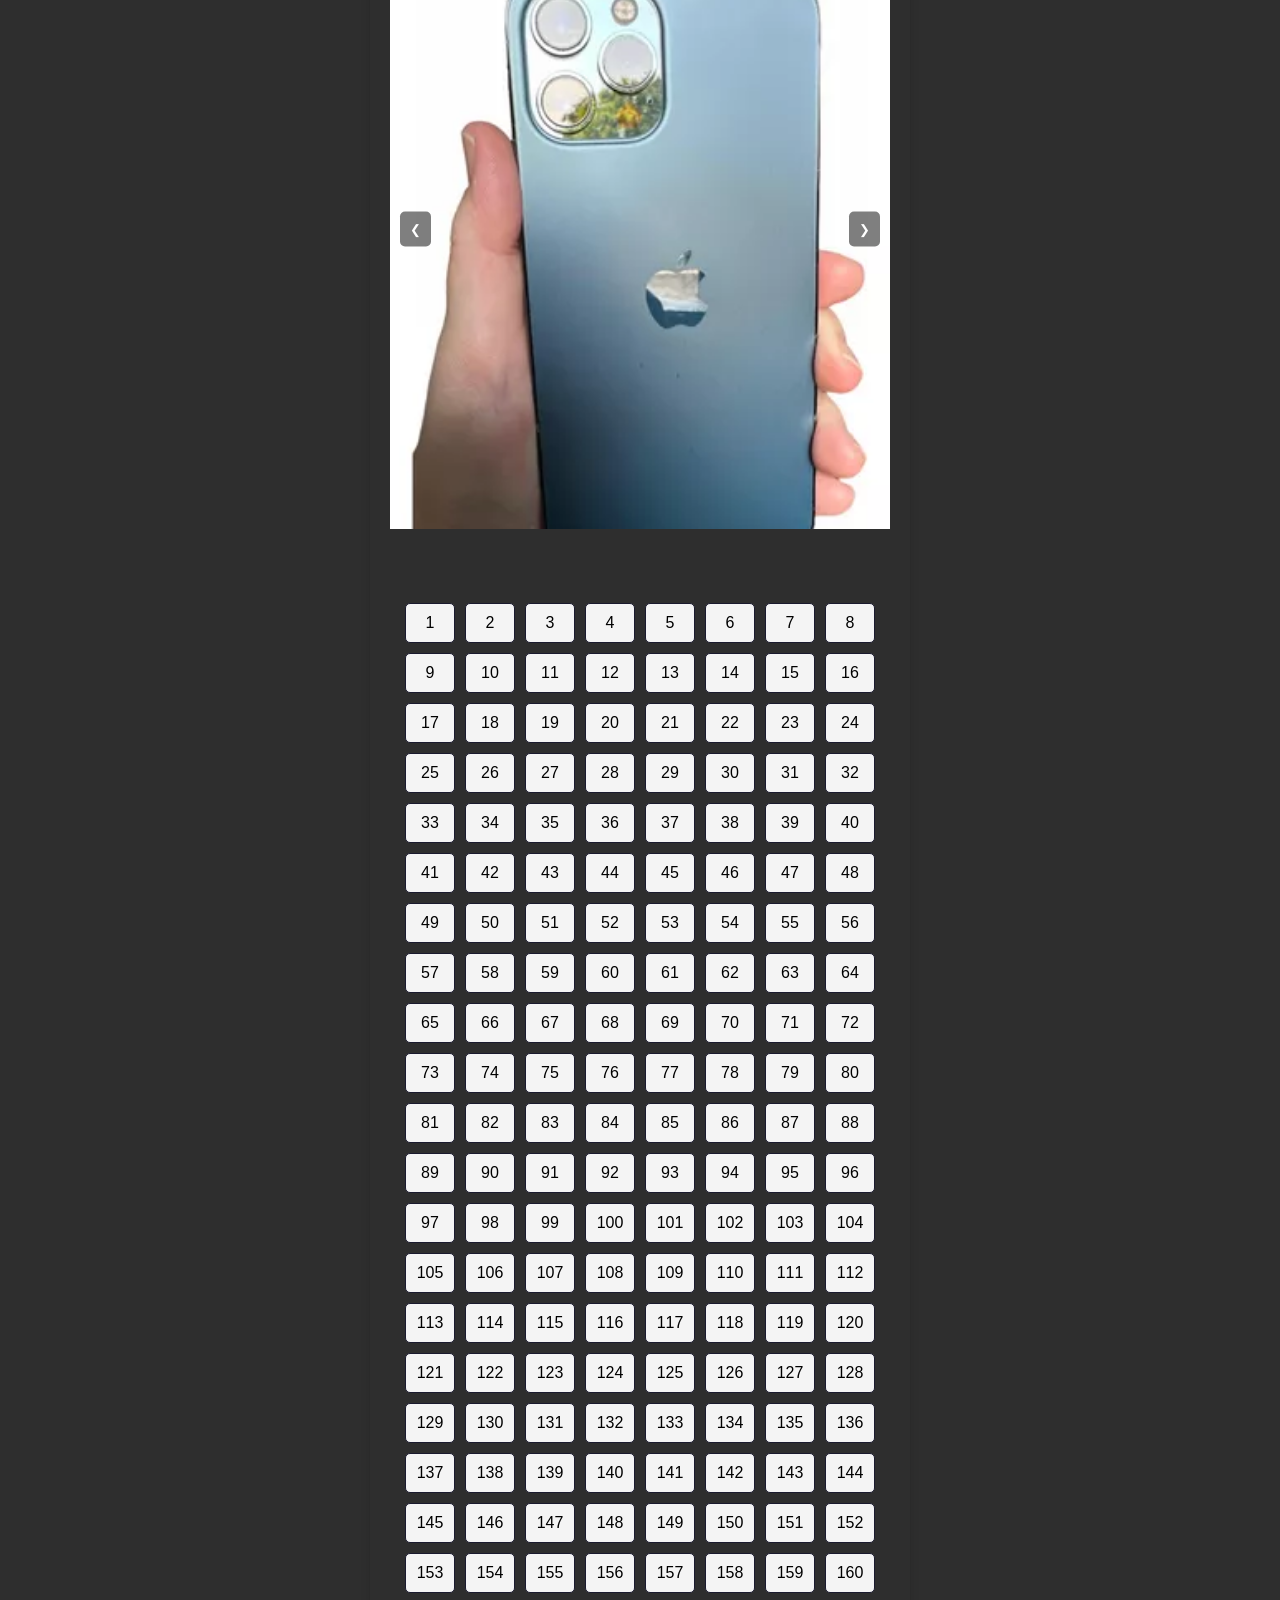
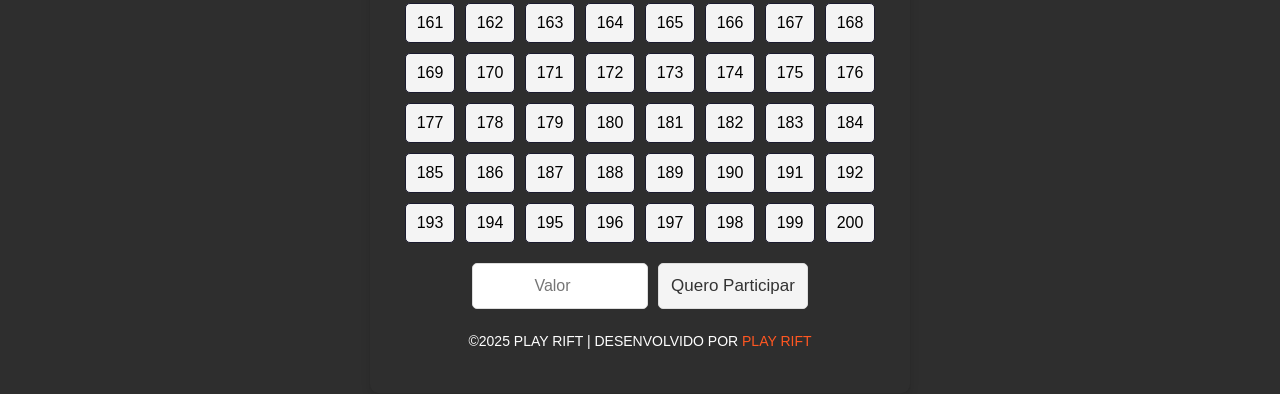
<file: 1pagina.html>
<!DOCTYPE html>
<html lang="pt-br">
<head>
    <meta charset="UTF-8">
    <meta name="viewport" content="width=device-width, initial-scale=1.0">
    <link rel="stylesheet" href="1style.css">
    <title>Rifa</title>
</head>
<body>
    <div class="rifa-container">
        <!-- Carrossel de imagens -->
        <div class="rifa-header">
            <p>Apple iPhone 12 Pro <span>ação 5,00</span></p>
            </div>
        <div class="carrossel-container">
            <div class="carrossel-imagens" id="carrossel-imagens">
                <img id="Imagem1"src="1iPhone.png" alt="Imagem 1">
                <img src="2iPhone.png" alt="Imagem 2">
                <img src="iPhone.png" alt="Imagem 3">
                <img src="3iPhone.png" alt="Imagem 4">
                <img src="4iPhone.png" alt="Imagem 5">
                <br>
        
        </div>
             
            <button class="carrossel-button prev" id="prevBtn">&#10094;</button>
            <button class="carrossel-button next" id="nextBtn">&#10095;</button>
        </div>
<br><br><br>
        <!-- Botões gerados dinamicamente -->
        <div class="botao-container" id="botao-container"></div>

        <!-- Valor para participar -->
        <div class="valor-container">
            <input type="number" placeholder="Valor" min="1" readonly>
            <button id="botaoParticipar">Quero Participar</button>
        </div>
        
      
        <footer>
            <p>©2025 PLAY RIFT | DESENVOLVIDO POR <a href="#">PLAY RIFT</a></p>
        </footer>
    </div>

    <script>
        let numerosSelecionados = [];
        const precoPorNumero = 5;
        const inputValor = document.querySelector('.valor-container input');
        const botaoParticipar = document.querySelector('#botaoParticipar');
        const containerBotoes = document.getElementById('botao-container');

        function criarBotoes() {
            for (let i = 1; i <= 200; i++) {
                let botao = document.createElement('button');
                botao.innerText = i;
                botao.addEventListener('click', () => selecionarNumero(i, botao));
                containerBotoes.appendChild(botao);
            }
        }

        function selecionarNumero(numero, botao) {
            if (numerosSelecionados.includes(numero)) {
                numerosSelecionados = numerosSelecionados.filter(n => n !== numero);
                botao.style.backgroundColor = '#fafafa';
                botao.style.color = 'black';
            } else if (numerosSelecionados.length < 10) {
                numerosSelecionados.push(numero);
                botao.style.backgroundColor = '#ff5722';
                botao.style.color = 'white';
            } else {
                alert("Você só pode escolher até 10 números!");
            }
            atualizarValor();
        }

        function atualizarValor() {
            inputValor.value = numerosSelecionados.length * precoPorNumero;
        }

        botaoParticipar.addEventListener('click', () => {
            if (numerosSelecionados.length === 0) {
                alert("Escolha pelo menos um número antes de participar!");
                return;
            }

            window.location.href = `pagamento.html?quantidade=${numerosSelecionados.length}&valor=${inputValor.value}`;
        });

        // Carrossel de imagens
        let currentImageIndex = 0;
        const totalImages = document.querySelectorAll('.carrossel-imagens img').length;
        const carrosselImagens = document.getElementById('carrossel-imagens');

        document.getElementById('prevBtn').addEventListener('click', () => {
            currentImageIndex = (currentImageIndex > 0) ? currentImageIndex - 1 : totalImages - 1;
            atualizarCarrossel();
        });

        document.getElementById('nextBtn').addEventListener('click', () => {
            currentImageIndex = (currentImageIndex < totalImages - 1) ? currentImageIndex + 1 : 0;
            atualizarCarrossel();
        });

        function atualizarCarrossel() {
            carrosselImagens.style.transform = `translateX(-${currentImageIndex * 100}%)`;
        }

        window.onload = () => {
            criarBotoes();
            atualizarCarrossel();
        };
    </script>
</body>
</html>
</file>
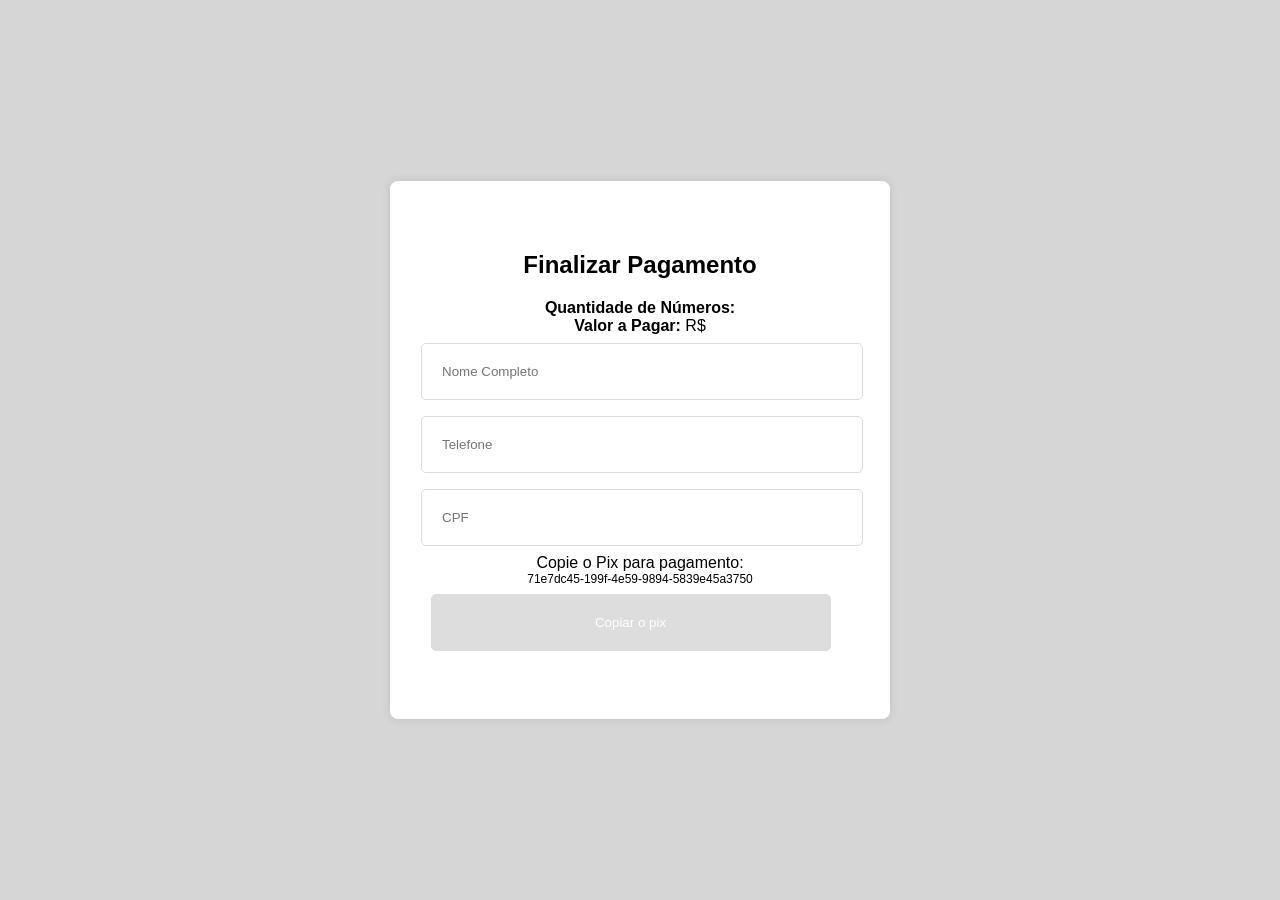
<file: 2Pagamento.html>
<!DOCTYPE html>
<html lang="pt-br">
<head>
    <meta charset="UTF-8">
    <meta name="viewport" content="width=device-width, initial-scale=1.0">
    <title>Pagamento</title>
    <style>
        body {
            font-family: Arial, sans-serif;
            display: flex;
            justify-content: center;
            align-items: center;
            height: 100vh;
            background-color: #33333333;
            margin: 0;
        }
        .container {
            background: white;
            padding: 50px;
            border-radius: 8px;
            box-shadow: 0px 0px 10px rgba(0, 0, 0, 0.1);
            text-align: center;
            width: 400px;
        }
        input, button {
            width: 100%;
            padding: 20px;
            margin: 8px 0;
            border: 1px solid #ddd;
            border-radius: 5px;
            margin-left: -19px;
        }
        button {
            background-color: #ddd;
            color: white;
            cursor: pointer;
        }
        button:hover {
            background-color:#ff5722 ;
        }
        .pix {
            cursor: pointer;
            text-decoration: none;
            font-size: 12px;
        }
        #mensagem {
            margin-top: 10px;
            font-weight: bold;
            color: red;
        }
        #instagram {
            display: none;
            margin-top: 15px;
            font-weight: normal;
            color: #333;
        }
        #instagram a {
            color: white;
            background-color: #ff00aa;
            padding: 10px;
            border-radius: 5px;
            text-decoration: none;
            margin-top: 30px;
        }
        p {
            margin: 0;
            padding: 0;
        }
    </style>
</head>
<body>
    <div class="container">
        <h2>Finalizar Pagamento</h2>
        <p><strong>Quantidade de Números:</strong> <span id="quantidade"></span></p>
        <p><strong>Valor a Pagar:</strong> R$ <span id="valor"></span></p>

        <input type="text" id="nome" placeholder="Nome Completo">
        <input type="text" id="telefone" placeholder="Telefone">
        <input type="text" id="cpf" placeholder="CPF">

        <p>Copie o Pix para pagamento:</p>
        <p class="pix" onclick="copiarPix()">71e7dc45-199f-4e59-9894-5839e45a3750</p>

        <button onclick="confirmarPagamento()">Copiar o pix</button>
        <p id="mensagem"></p>

        <div id="instagram">
            <p><strong>Produto será sorteado via Instagram!</strong></p>
            <br>
            <p>Para verificar se você foi premiado, acesse o Instagram através do link abaixo: <span>sorteio sera ao vivo</span></p>
            <br>
            <a href="https://www.instagram.com/seu_instagram" target="_blank">Verifique no Instagram</a>
        </div>
    </div>

    <script>
        // Recupera os dados da URL
        const urlParams = new URLSearchParams(window.location.search);
        const quantidade = urlParams.get('quantidade');
        const valor = urlParams.get('valor');

        // Exibe os dados na página
        document.getElementById('quantidade').innerText = quantidade;
        document.getElementById('valor').innerText = valor;

        // Elementos
        const nomeInput = document.getElementById('nome');
        const telefoneInput = document.getElementById('telefone');
        const cpfInput = document.getElementById('cpf');
        const botaoConfirmar = document.querySelector('button');
        const mensagem = document.getElementById('mensagem');
        const instagram = document.getElementById('instagram');
        let timer;

        // Função para copiar o Pix
        function copiarPix() {
            const pix = "71e7dc45-199f-4e59-9894-5839e45a3750"; // SEU PIX AQUI
            navigator.clipboard.writeText(pix);
            alert("Pix copiado para a área de transferência!");
        }

        // Função para iniciar a contagem de 30 segundos quando o formulário for preenchido
        function iniciarContagem() {
            const agora = Date.now();
            localStorage.setItem('tempoExpiracao', agora + 30 * 1000); // 30 segundos
            verificarTempo();
        }

        // Verifica se o tempo já expirou
        function verificarTempo() {
            const tempoExpiracao = localStorage.getItem('tempoExpiracao');
            if (tempoExpiracao && Date.now() > tempoExpiracao) {
                botaoConfirmar.disabled = true;
                botaoConfirmar.style.backgroundColor = "#ddd";
                mensagem.innerText = "Tempo expirado! Recarregue a página para tentar novamente.";
            } else {
                setTimeout(verificarTempo, 1000);
            }
        }

        // Ativar botão quando os campos forem preenchidos
        function verificarCampos() {
            if (nomeInput.value && telefoneInput.value && cpfInput.value) {
                botaoConfirmar.disabled = false;
                botaoConfirmar.style.backgroundColor = "#ff5722";
            } else {
                botaoConfirmar.disabled = true;
                botaoConfirmar.style.backgroundColor = "#a5d6a7";
            }
        }

        // Confirmação do pagamento
        function confirmarPagamento() {
            mensagem.innerText = "Pix copiado! Agora faça o pagamento pelo banco.";
            copiarPix(); // Copia o número do Pix

            // Iniciar contagem de 30 segundos após o pagamento ser confirmado
            iniciarContagem();

            // Mostrar o botão de Instagram
            setTimeout(() => {
                instagram.style.display = "block";
            }, 500); // Espera um pouco antes de mostrar o botão
        }

        // Monitora os campos e ativa o botão após preenchimento
        nomeInput.addEventListener('input', verificarCampos);
        telefoneInput.addEventListener('input', verificarCampos);
        cpfInput.addEventListener('input', verificarCampos);
    </script>
</body>
</html>
</file>
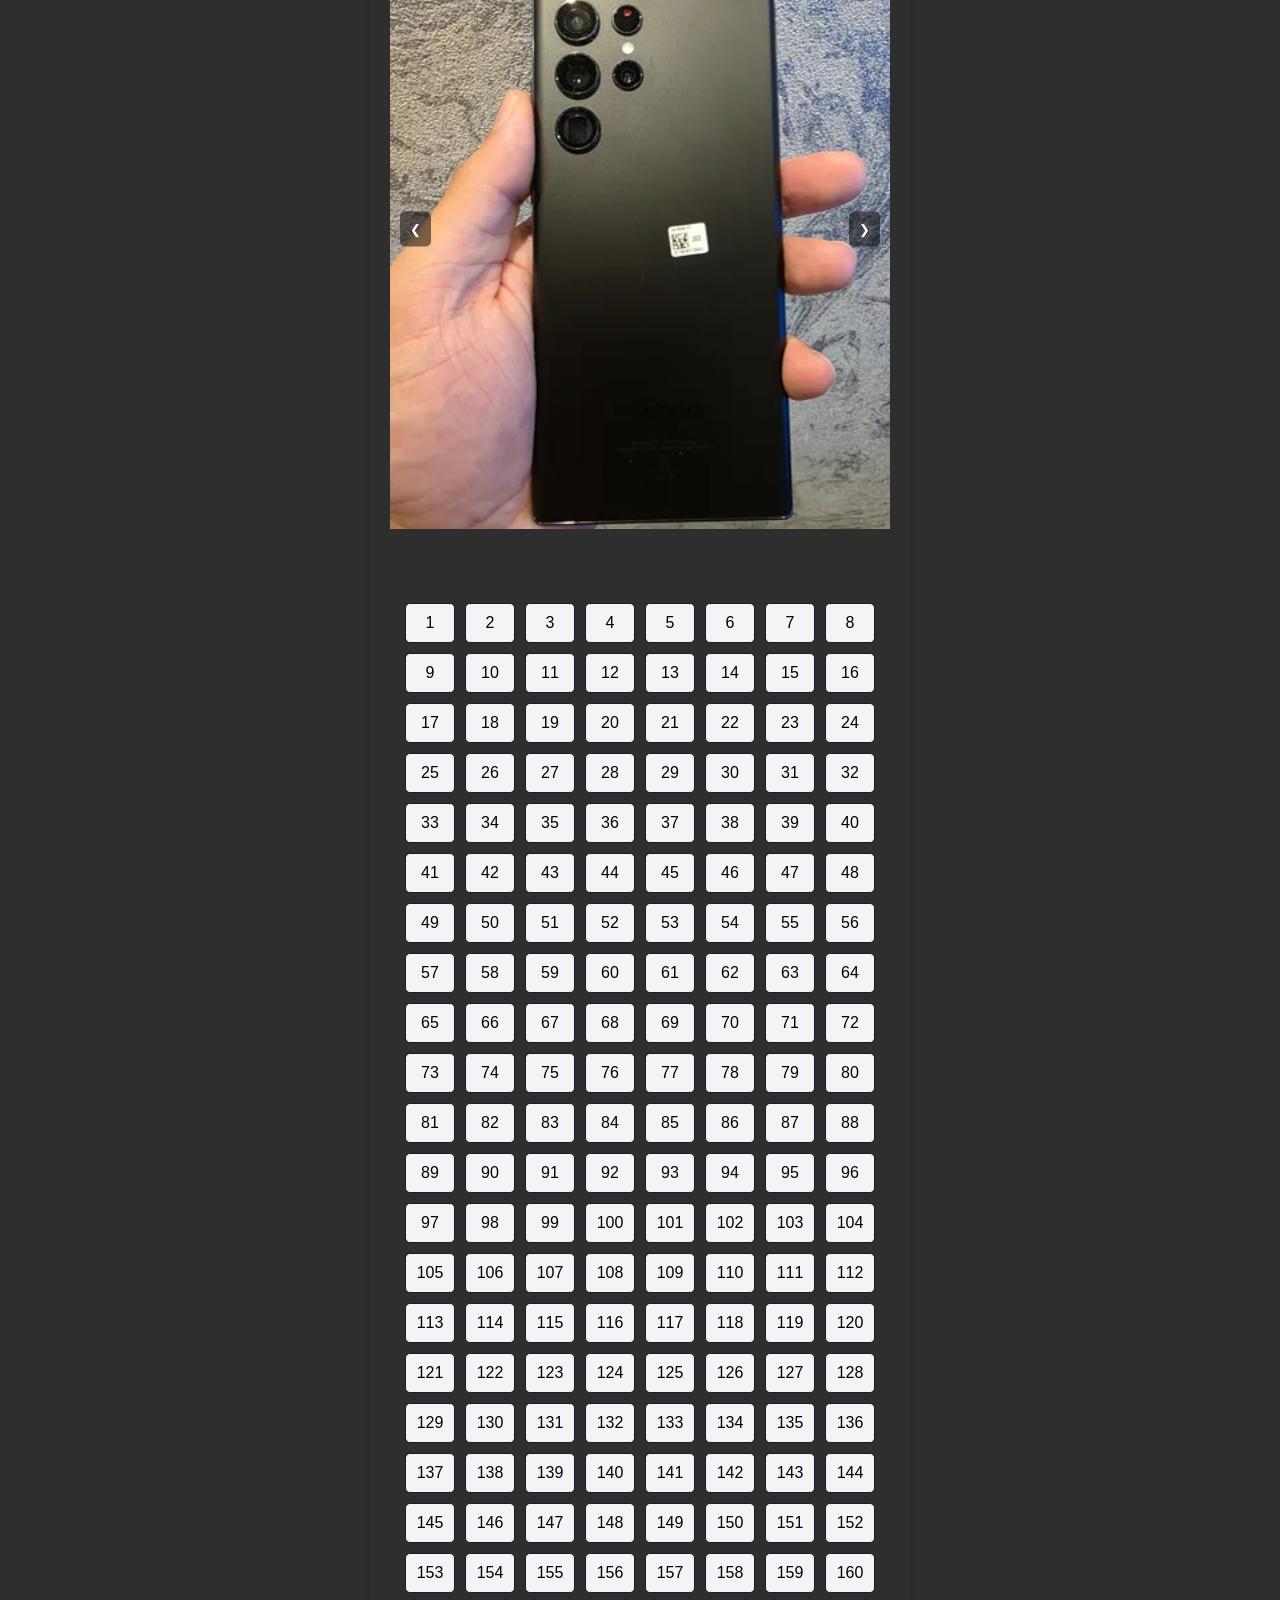
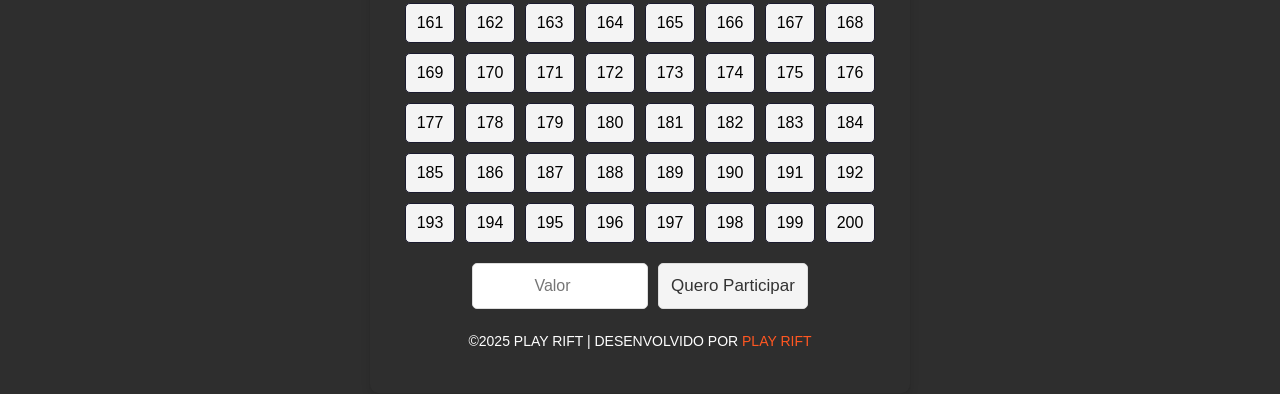
<file: 2pagina.html>
<!DOCTYPE html>
<html lang="pt-br">
<head>
    <meta charset="UTF-8">
    <meta name="viewport" content="width=device-width, initial-scale=1.0">
    <link rel="stylesheet" href="3style.css">
    <title>Rifa</title>
</head>
<body>
    <div class="rifa-container">
        <!-- Carrossel de imagens -->
        <div class="rifa-header">
            <p>Samsung Galaxy <span>ação 5,00</span></p>
            </div>
        <div class="carrossel-container">
            <div class="carrossel-imagens" id="carrossel-imagens">
                <img id="Imagem1"src="1Samsung.png" alt="Imagem 1">
                <img src="2Samsung.png" alt="Imagem 2">
                <img src="3Samsung.png" alt="Imagem 3">
                <img src="4Samsung.png" alt="Imagem 4">
                <br>
        
        </div>
             
            <button class="carrossel-button prev" id="prevBtn">&#10094;</button>
            <button class="carrossel-button next" id="nextBtn">&#10095;</button>
        </div>
<br><br><br>
        <!-- Botões gerados dinamicamente -->
        <div class="botao-container" id="botao-container"></div>

        <!-- Valor para participar -->
        <div class="valor-container">
            <input type="number" placeholder="Valor" min="1" readonly>
            <button id="botaoParticipar">Quero Participar</button>
        </div>
        
      
        <footer>
            <p>©2025 PLAY RIFT | DESENVOLVIDO POR <a href="#">PLAY RIFT</a></p>
        </footer>
    </div>

    <script>
        let numerosSelecionados = [];
        const precoPorNumero = 5;
        const inputValor = document.querySelector('.valor-container input');
        const botaoParticipar = document.querySelector('#botaoParticipar');
        const containerBotoes = document.getElementById('botao-container');

        function criarBotoes() {
            for (let i = 1; i <= 200; i++) {
                let botao = document.createElement('button');
                botao.innerText = i;
                botao.addEventListener('click', () => selecionarNumero(i, botao));
                containerBotoes.appendChild(botao);
            }
        }

        function selecionarNumero(numero, botao) {
            if (numerosSelecionados.includes(numero)) {
                numerosSelecionados = numerosSelecionados.filter(n => n !== numero);
                botao.style.backgroundColor = '#fafafa';
                botao.style.color = 'black';
            } else if (numerosSelecionados.length < 10) {
                numerosSelecionados.push(numero);
                botao.style.backgroundColor = '#ff5722';
                botao.style.color = 'white';
            } else {
                alert("Você só pode escolher até 10 números!");
            }
            atualizarValor();
        }

        function atualizarValor() {
            inputValor.value = numerosSelecionados.length * precoPorNumero;
        }

        botaoParticipar.addEventListener('click', () => {
            if (numerosSelecionados.length === 0) {
                alert("Escolha pelo menos um número antes de participar!");
                return;
            }

            window.location.href = `2Pagamento.html?quantidade=${numerosSelecionados.length}&valor=${inputValor.value}`;
        });

        // Carrossel de imagens
        let currentImageIndex = 0;
        const totalImages = document.querySelectorAll('.carrossel-imagens img').length;
        const carrosselImagens = document.getElementById('carrossel-imagens');

        document.getElementById('prevBtn').addEventListener('click', () => {
            currentImageIndex = (currentImageIndex > 0) ? currentImageIndex - 1 : totalImages - 1;
            atualizarCarrossel();
        });

        document.getElementById('nextBtn').addEventListener('click', () => {
            currentImageIndex = (currentImageIndex < totalImages - 1) ? currentImageIndex + 1 : 0;
            atualizarCarrossel();
        });

        function atualizarCarrossel() {
            carrosselImagens.style.transform = `translateX(-${currentImageIndex * 100}%)`;
        }

        window.onload = () => {
            criarBotoes();
            atualizarCarrossel();
        };
    </script>
</body>
</html>
</file>
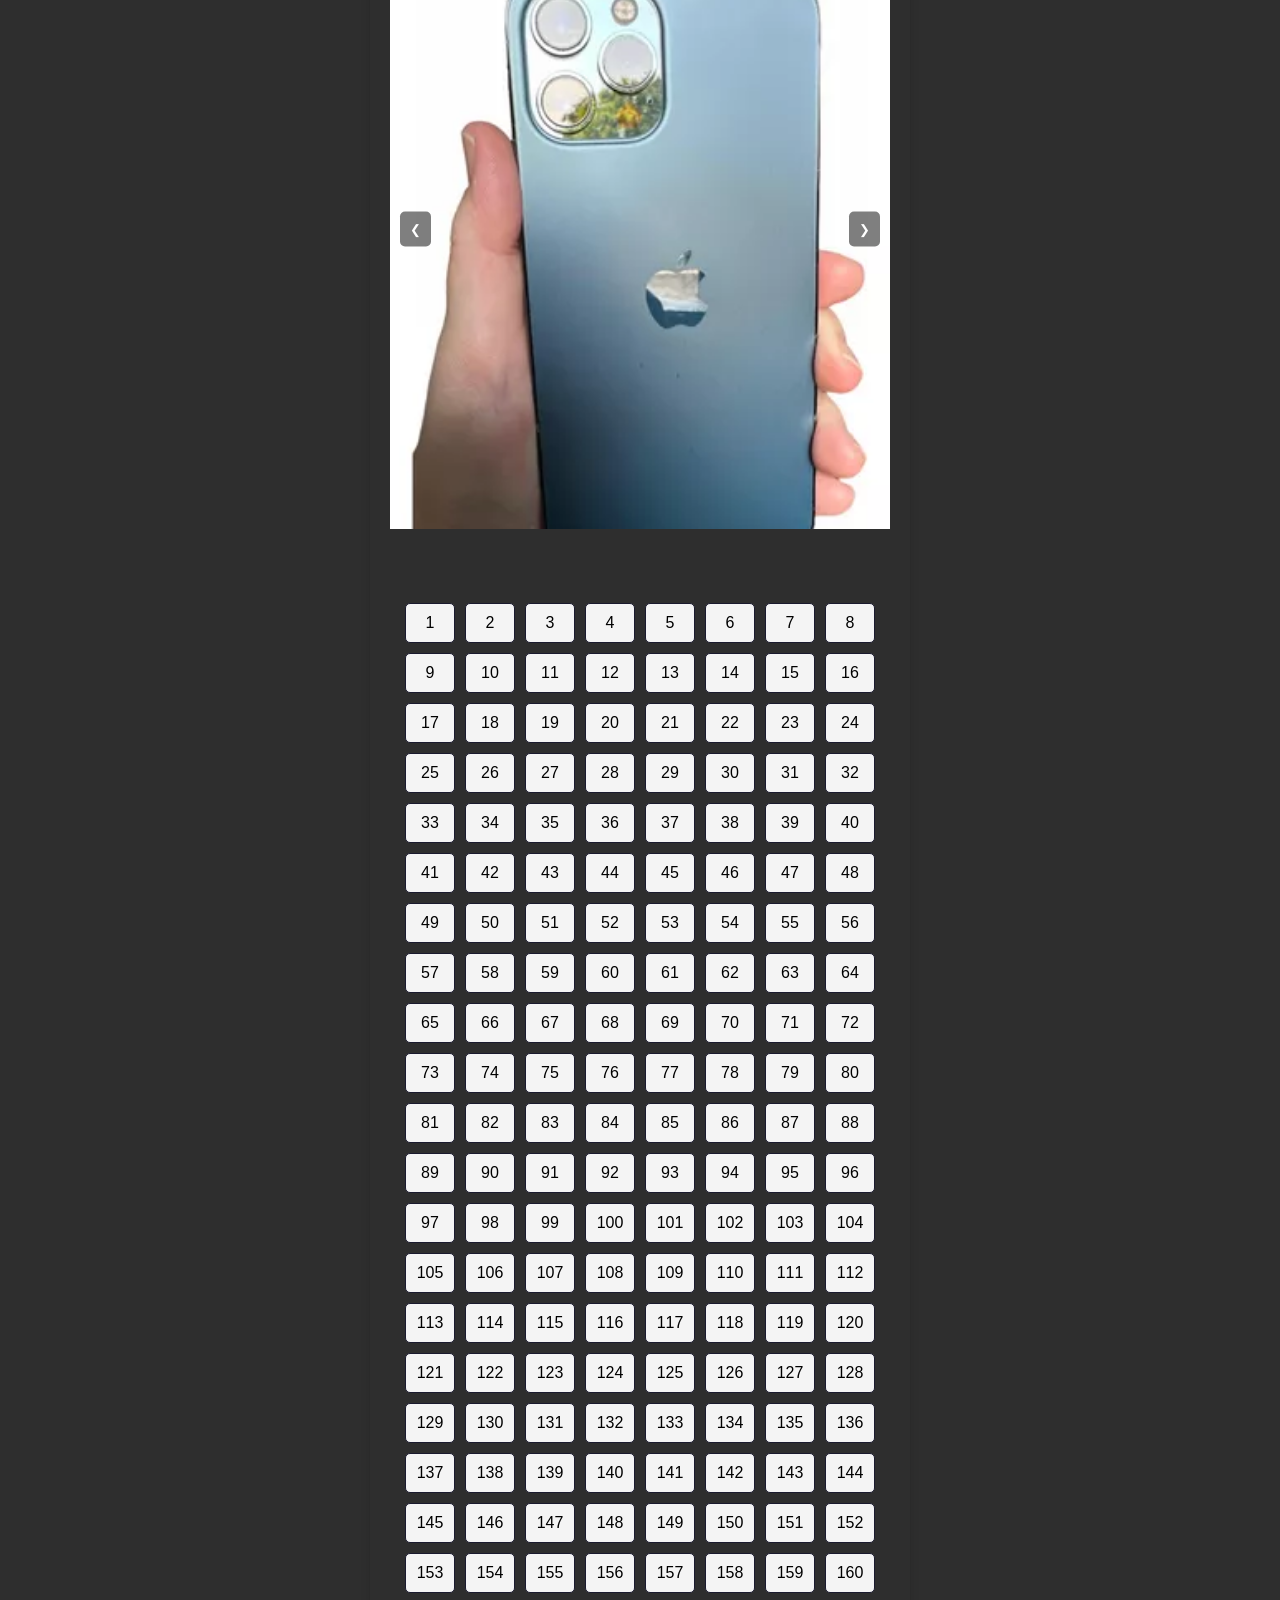
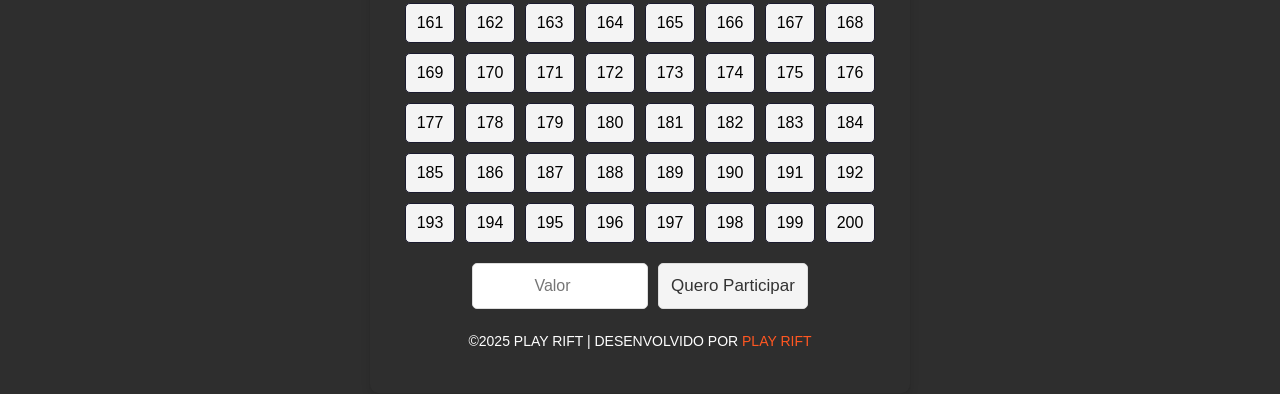
<file: 3pagina.html>
<!DOCTYPE html>
<html lang="pt-br">
<head>
    <meta charset="UTF-8">
    <meta name="viewport" content="width=device-width, initial-scale=1.0">
    <link rel="stylesheet" href="3style.css">
    <title>Rifa</title>
</head>
<body>
    <div class="rifa-container">
        <!-- Carrossel de imagens -->
        <div class="rifa-header">
            <p>Apple iPhone 12 Pro <span>ação 5,00</span></p>
            </div>
        <div class="carrossel-container">
            <div class="carrossel-imagens" id="carrossel-imagens">
                <img id="Imagem1"src="1iPhone.png" alt="Imagem 1">
                <img src="2iPhone.png" alt="Imagem 2">
                <img src="3iPhone.png" alt="Imagem 4">
                <img src="4iPhone.png" alt="Imagem 5">
                <br>
        
        </div>
             
            <button class="carrossel-button prev" id="prevBtn">&#10094;</button>
            <button class="carrossel-button next" id="nextBtn">&#10095;</button>
        </div>
<br><br><br>
        <!-- Botões gerados dinamicamente -->
        <div class="botao-container" id="botao-container"></div>

        <!-- Valor para participar -->
        <div class="valor-container">
            <input type="number" placeholder="Valor" min="1" readonly>
            <button id="botaoParticipar">Quero Participar</button>
        </div>
        
      
        <footer>
            <p>©2025 PLAY RIFT | DESENVOLVIDO POR <a href="#">PLAY RIFT</a></p>
        </footer>
    </div>

    <script>
        let numerosSelecionados = [];
        const precoPorNumero = 5;
        const inputValor = document.querySelector('.valor-container input');
        const botaoParticipar = document.querySelector('#botaoParticipar');
        const containerBotoes = document.getElementById('botao-container');

        function criarBotoes() {
            for (let i = 1; i <= 200; i++) {
                let botao = document.createElement('button');
                botao.innerText = i;
                botao.addEventListener('click', () => selecionarNumero(i, botao));
                containerBotoes.appendChild(botao);
            }
        }

        function selecionarNumero(numero, botao) {
            if (numerosSelecionados.includes(numero)) {
                numerosSelecionados = numerosSelecionados.filter(n => n !== numero);
                botao.style.backgroundColor = '#fafafa';
                botao.style.color = 'black';
            } else if (numerosSelecionados.length < 10) {
                numerosSelecionados.push(numero);
                botao.style.backgroundColor = '#ff5722';
                botao.style.color = 'white';
            } else {
                alert("Você só pode escolher até 10 números!");
            }
            atualizarValor();
        }

        function atualizarValor() {
            inputValor.value = numerosSelecionados.length * precoPorNumero;
        }

        botaoParticipar.addEventListener('click', () => {
            if (numerosSelecionados.length === 0) {
                alert("Escolha pelo menos um número antes de participar!");
                return;
            }

            window.location.href = `pagamento.html?quantidade=${numerosSelecionados.length}&valor=${inputValor.value}`;
        });

        // Carrossel de imagens
        let currentImageIndex = 0;
        const totalImages = document.querySelectorAll('.carrossel-imagens img').length;
        const carrosselImagens = document.getElementById('carrossel-imagens');

        document.getElementById('prevBtn').addEventListener('click', () => {
            currentImageIndex = (currentImageIndex > 0) ? currentImageIndex - 1 : totalImages - 1;
            atualizarCarrossel();
        });

        document.getElementById('nextBtn').addEventListener('click', () => {
            currentImageIndex = (currentImageIndex < totalImages - 1) ? currentImageIndex + 1 : 0;
            atualizarCarrossel();
        });

        function atualizarCarrossel() {
            carrosselImagens.style.transform = `translateX(-${currentImageIndex * 100}%)`;
        }

        window.onload = () => {
            criarBotoes();
            atualizarCarrossel();
        };
    </script>
</body>
</html>
</file>
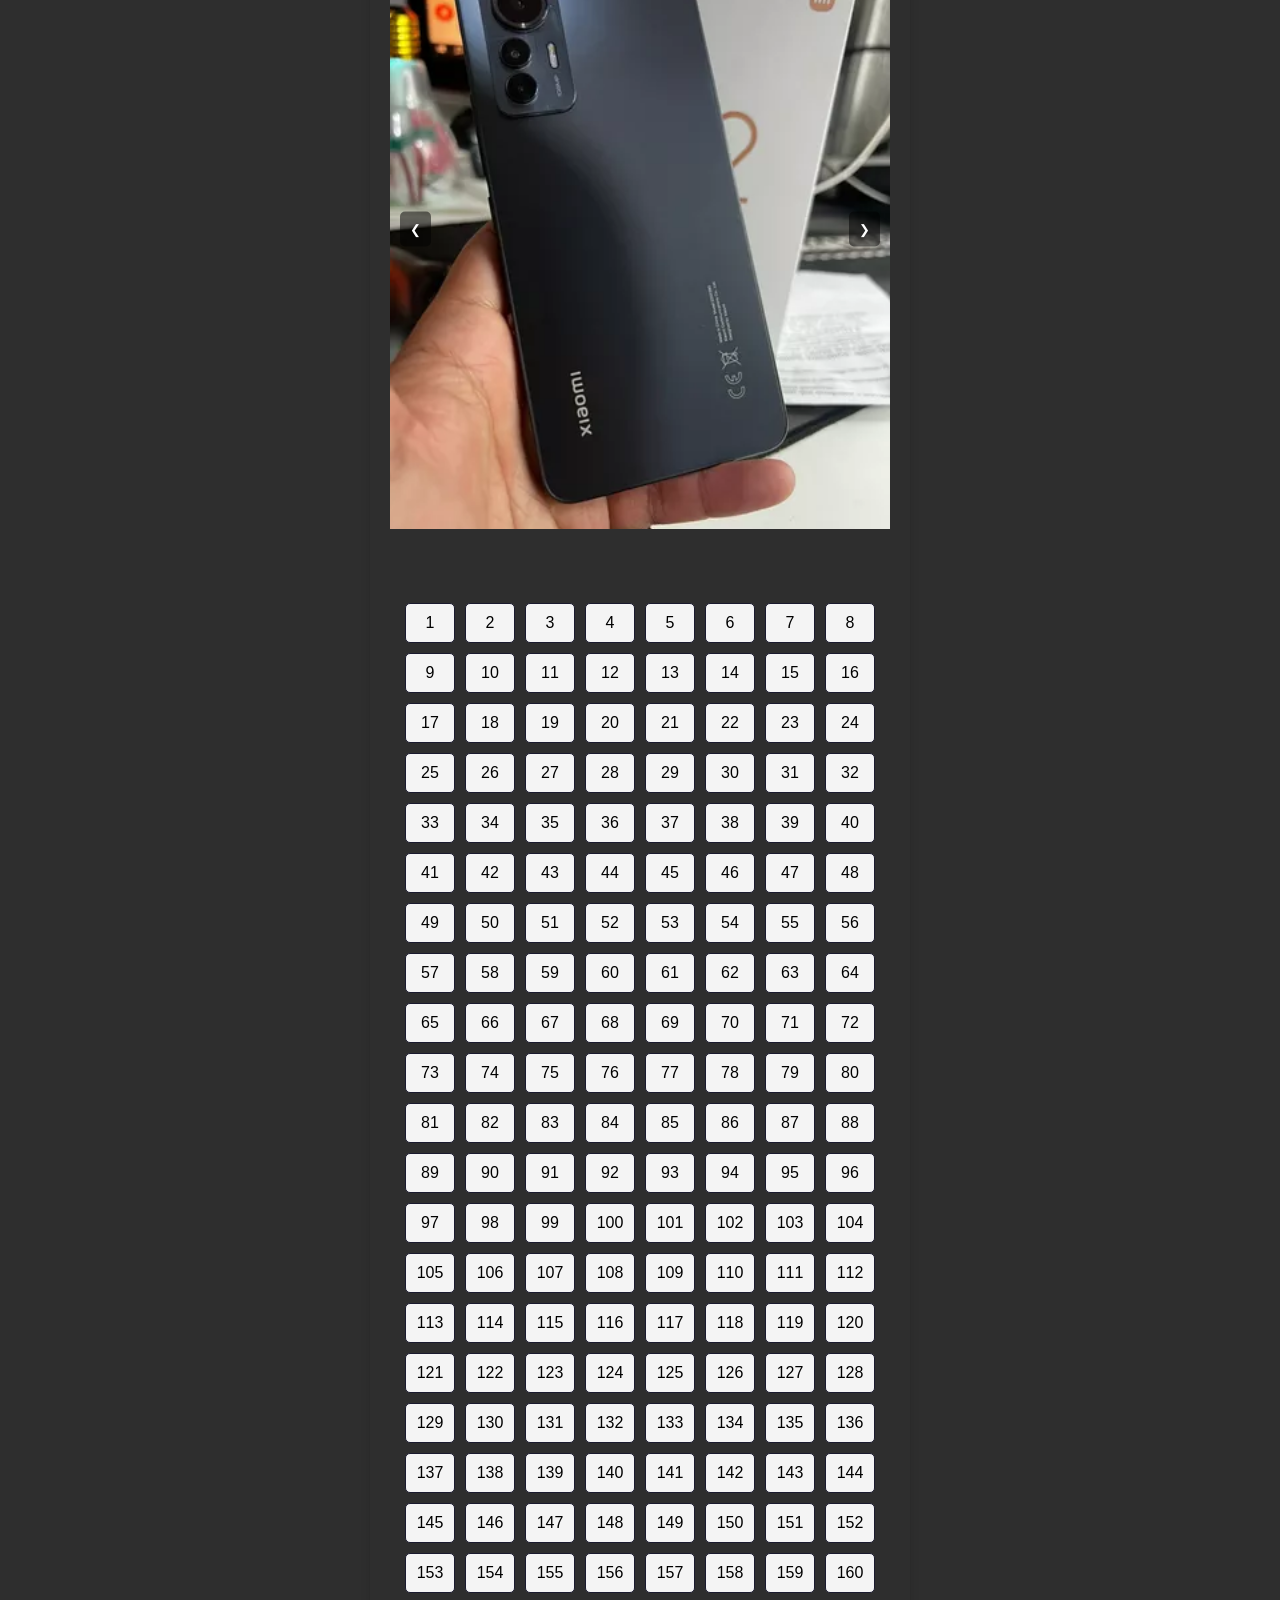
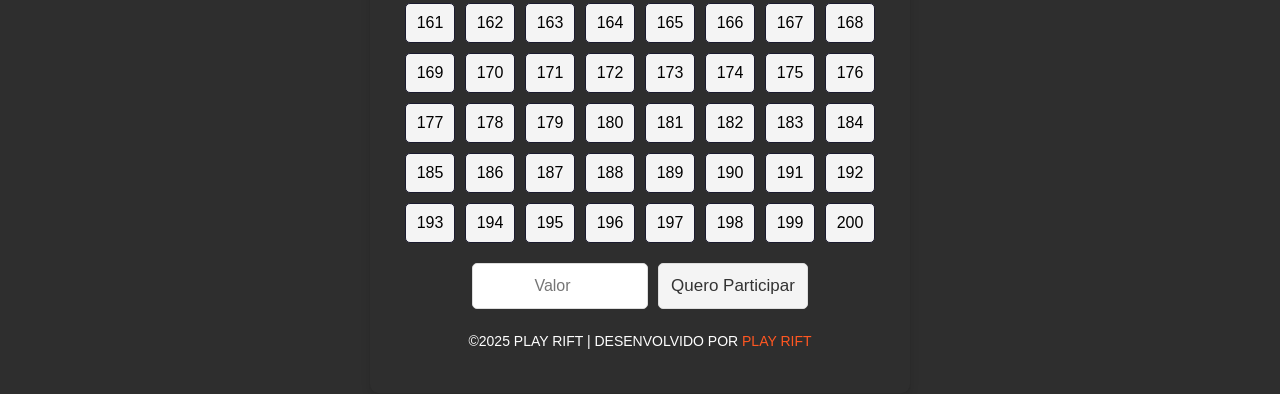
<file: 4pagina.html>
<!DOCTYPE html>
<html lang="pt-br">
<head>
    <meta charset="UTF-8">
    <meta name="viewport" content="width=device-width, initial-scale=1.0">
    <link rel="stylesheet" href="x1style.css">
    <title>Rifa</title>
</head>
<body>
    <div class="rifa-container">
        <!-- Carrossel de imagens -->
        <div class="rifa-header">
            <p>xiome<span>ação 5,00</span></p>
            </div>
        <div class="carrossel-container">
            <div class="carrossel-imagens" id="carrossel-imagens">
                <img id="Imagem1"src="1xiome.png" alt="Imagem 1">
                <img src="2xiome.png" alt="Imagem 2">
                <img src="3xiome.png" alt="Imagem 3">
                <br>
        
        </div>
             
            <button class="carrossel-button prev" id="prevBtn">&#10094;</button>
            <button class="carrossel-button next" id="nextBtn">&#10095;</button>
        </div>
<br><br><br>
        <!-- Botões gerados dinamicamente -->
        <div class="botao-container" id="botao-container"></div>

        <!-- Valor para participar -->
        <div class="valor-container">
            <input type="number" placeholder="Valor" min="1" readonly>
            <button id="botaoParticipar">Quero Participar</button>
        </div>
        
      
        <footer>
            <p>©2025 PLAY RIFT | DESENVOLVIDO POR <a href="#">PLAY RIFT</a></p>
        </footer>
    </div>

    <script>
        let numerosSelecionados = [];
        const precoPorNumero = 5;
        const inputValor = document.querySelector('.valor-container input');
        const botaoParticipar = document.querySelector('#botaoParticipar');
        const containerBotoes = document.getElementById('botao-container');

        function criarBotoes() {
            for (let i = 1; i <= 200; i++) {
                let botao = document.createElement('button');
                botao.innerText = i;
                botao.addEventListener('click', () => selecionarNumero(i, botao));
                containerBotoes.appendChild(botao);
            }
        }

        function selecionarNumero(numero, botao) {
            if (numerosSelecionados.includes(numero)) {
                numerosSelecionados = numerosSelecionados.filter(n => n !== numero);
                botao.style.backgroundColor = '#fafafa';
                botao.style.color = 'black';
            } else if (numerosSelecionados.length < 10) {
                numerosSelecionados.push(numero);
                botao.style.backgroundColor = '#ff5722';
                botao.style.color = 'white';
            } else {
                alert("Você só pode escolher até 10 números!");
            }
            atualizarValor();
        }

        function atualizarValor() {
            inputValor.value = numerosSelecionados.length * precoPorNumero;
        }

        botaoParticipar.addEventListener('click', () => {
            if (numerosSelecionados.length === 0) {
                alert("Escolha pelo menos um número antes de participar!");
                return;
            }

            window.location.href = `X1Pagamento.html?quantidade=${numerosSelecionados.length}&valor=${inputValor.value}`;
        });

        // Carrossel de imagens
        let currentImageIndex = 0;
        const totalImages = document.querySelectorAll('.carrossel-imagens img').length;
        const carrosselImagens = document.getElementById('carrossel-imagens');

        document.getElementById('prevBtn').addEventListener('click', () => {
            currentImageIndex = (currentImageIndex > 0) ? currentImageIndex - 1 : totalImages - 1;
            atualizarCarrossel();
        });

        document.getElementById('nextBtn').addEventListener('click', () => {
            currentImageIndex = (currentImageIndex < totalImages - 1) ? currentImageIndex + 1 : 0;
            atualizarCarrossel();
        });

        function atualizarCarrossel() {
            carrosselImagens.style.transform = `translateX(-${currentImageIndex * 100}%)`;
        }

        window.onload = () => {
            criarBotoes();
            atualizarCarrossel();
        };
    </script>
</body>
</html>
</file>
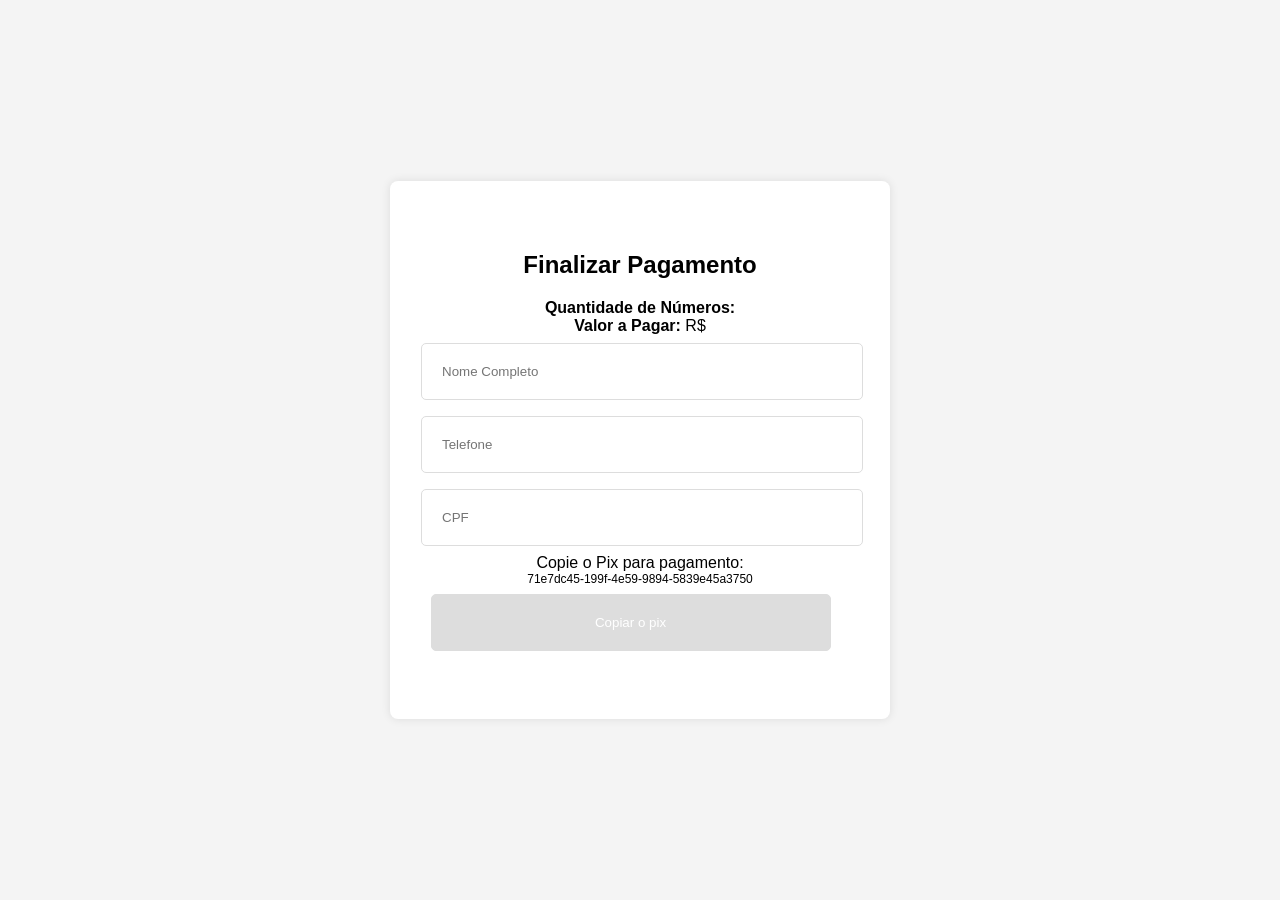
<file: Pagamento.html>
<!DOCTYPE html>
<html lang="pt-br">
<head>
    <meta charset="UTF-8">
    <meta name="viewport" content="width=device-width, initial-scale=1.0">
    <title>Pagamento</title>
    <style>
        body {
            font-family: Arial, sans-serif;
            display: flex;
            justify-content: center;
            align-items: center;
            height: 100vh;
            background-color: #f4f4f4;
            margin: 0;
        }
        .container {
            background: white;
            padding: 50px;
            border-radius: 8px;
            box-shadow: 0px 0px 10px rgba(0, 0, 0, 0.1);
            text-align: center;
            width: 400px;
        }
        input, button {
            width: 100%;
            padding: 20px;
            margin: 8px 0;
            border: 1px solid #ddd;
            border-radius: 5px;
            margin-left: -19px;
        }
        button {
            background-color: #ddd;
            color: white;
            cursor: pointer;
        }
        button:hover {
            background-color:#ff5722 ;
        }
        .pix {
            cursor: pointer;
            text-decoration: none;
            font-size: 12px;
        }
        #mensagem {
            margin-top: 10px;
            font-weight: bold;
            color: red;
        }
        #instagram {
            display: none;
            margin-top: 15px;
            font-weight: normal;
            color: #333;
        }
        #instagram a {
            color: white;
            background-color: #ff00aa;
            padding: 10px;
            border-radius: 5px;
            text-decoration: none;
            margin-top: 30px;
        }
        p {
            margin: 0;
            padding: 0;
        }
    </style>
</head>
<body>
    <div class="container">
        <h2>Finalizar Pagamento</h2>
        <p><strong>Quantidade de Números:</strong> <span id="quantidade"></span></p>
        <p><strong>Valor a Pagar:</strong> R$ <span id="valor"></span></p>

        <input type="text" id="nome" placeholder="Nome Completo">
        <input type="text" id="telefone" placeholder="Telefone">
        <input type="text" id="cpf" placeholder="CPF">

        <p>Copie o Pix para pagamento:</p>
        <p class="pix" onclick="copiarPix()">71e7dc45-199f-4e59-9894-5839e45a3750</p>

        <button onclick="confirmarPagamento()">Copiar o pix</button>
        <p id="mensagem"></p>

        <div id="instagram">
            <p><strong>Produto será sorteado via Instagram!</strong></p>
            <br>
            <p>Para verificar se você foi premiado, acesse o Instagram através do link abaixo: <span>sorteio sera ao vivo</span></p>
            <br>
            <a href="https://www.instagram.com/seu_instagram" target="_blank">Verifique no Instagram</a>
        </div>
    </div>

    <script>
        // Recupera os dados da URL
        const urlParams = new URLSearchParams(window.location.search);
        const quantidade = urlParams.get('quantidade');
        const valor = urlParams.get('valor');

        // Exibe os dados na página
        document.getElementById('quantidade').innerText = quantidade;
        document.getElementById('valor').innerText = valor;

        // Elementos
        const nomeInput = document.getElementById('nome');
        const telefoneInput = document.getElementById('telefone');
        const cpfInput = document.getElementById('cpf');
        const botaoConfirmar = document.querySelector('button');
        const mensagem = document.getElementById('mensagem');
        const instagram = document.getElementById('instagram');
        let timer;

        // Função para copiar o Pix
        function copiarPix() {
            const pix = "71e7dc45-199f-4e59-9894-5839e45a3750"; // SEU PIX AQUI
            navigator.clipboard.writeText(pix);
            alert("Pix copiado para a área de transferência!");
        }

        // Função para iniciar a contagem de 30 segundos quando o formulário for preenchido
        function iniciarContagem() {
            const agora = Date.now();
            localStorage.setItem('tempoExpiracao', agora + 30 * 1000); // 30 segundos
            verificarTempo();
        }

        // Verifica se o tempo já expirou
        function verificarTempo() {
            const tempoExpiracao = localStorage.getItem('tempoExpiracao');
            if (tempoExpiracao && Date.now() > tempoExpiracao) {
                botaoConfirmar.disabled = true;
                botaoConfirmar.style.backgroundColor = "#ddd";
                mensagem.innerText = "Tempo expirado! Recarregue a página para tentar novamente.";
            } else {
                setTimeout(verificarTempo, 1000);
            }
        }

        // Ativar botão quando os campos forem preenchidos
        function verificarCampos() {
            if (nomeInput.value && telefoneInput.value && cpfInput.value) {
                botaoConfirmar.disabled = false;
                botaoConfirmar.style.backgroundColor = "#ff5722";
            } else {
                botaoConfirmar.disabled = true;
                botaoConfirmar.style.backgroundColor = "#a5d6a7";
            }
        }

        // Confirmação do pagamento
        function confirmarPagamento() {
            mensagem.innerText = "Pix copiado! Agora faça o pagamento pelo banco.";
            copiarPix(); // Copia o número do Pix

            // Iniciar contagem de 30 segundos após o pagamento ser confirmado
            iniciarContagem();

            // Mostrar o botão de Instagram
            setTimeout(() => {
                instagram.style.display = "block";
            }, 500); // Espera um pouco antes de mostrar o botão
        }

        // Monitora os campos e ativa o botão após preenchimento
        nomeInput.addEventListener('input', verificarCampos);
        telefoneInput.addEventListener('input', verificarCampos);
        cpfInput.addEventListener('input', verificarCampos);
    </script>
</body>
</html>
</file>
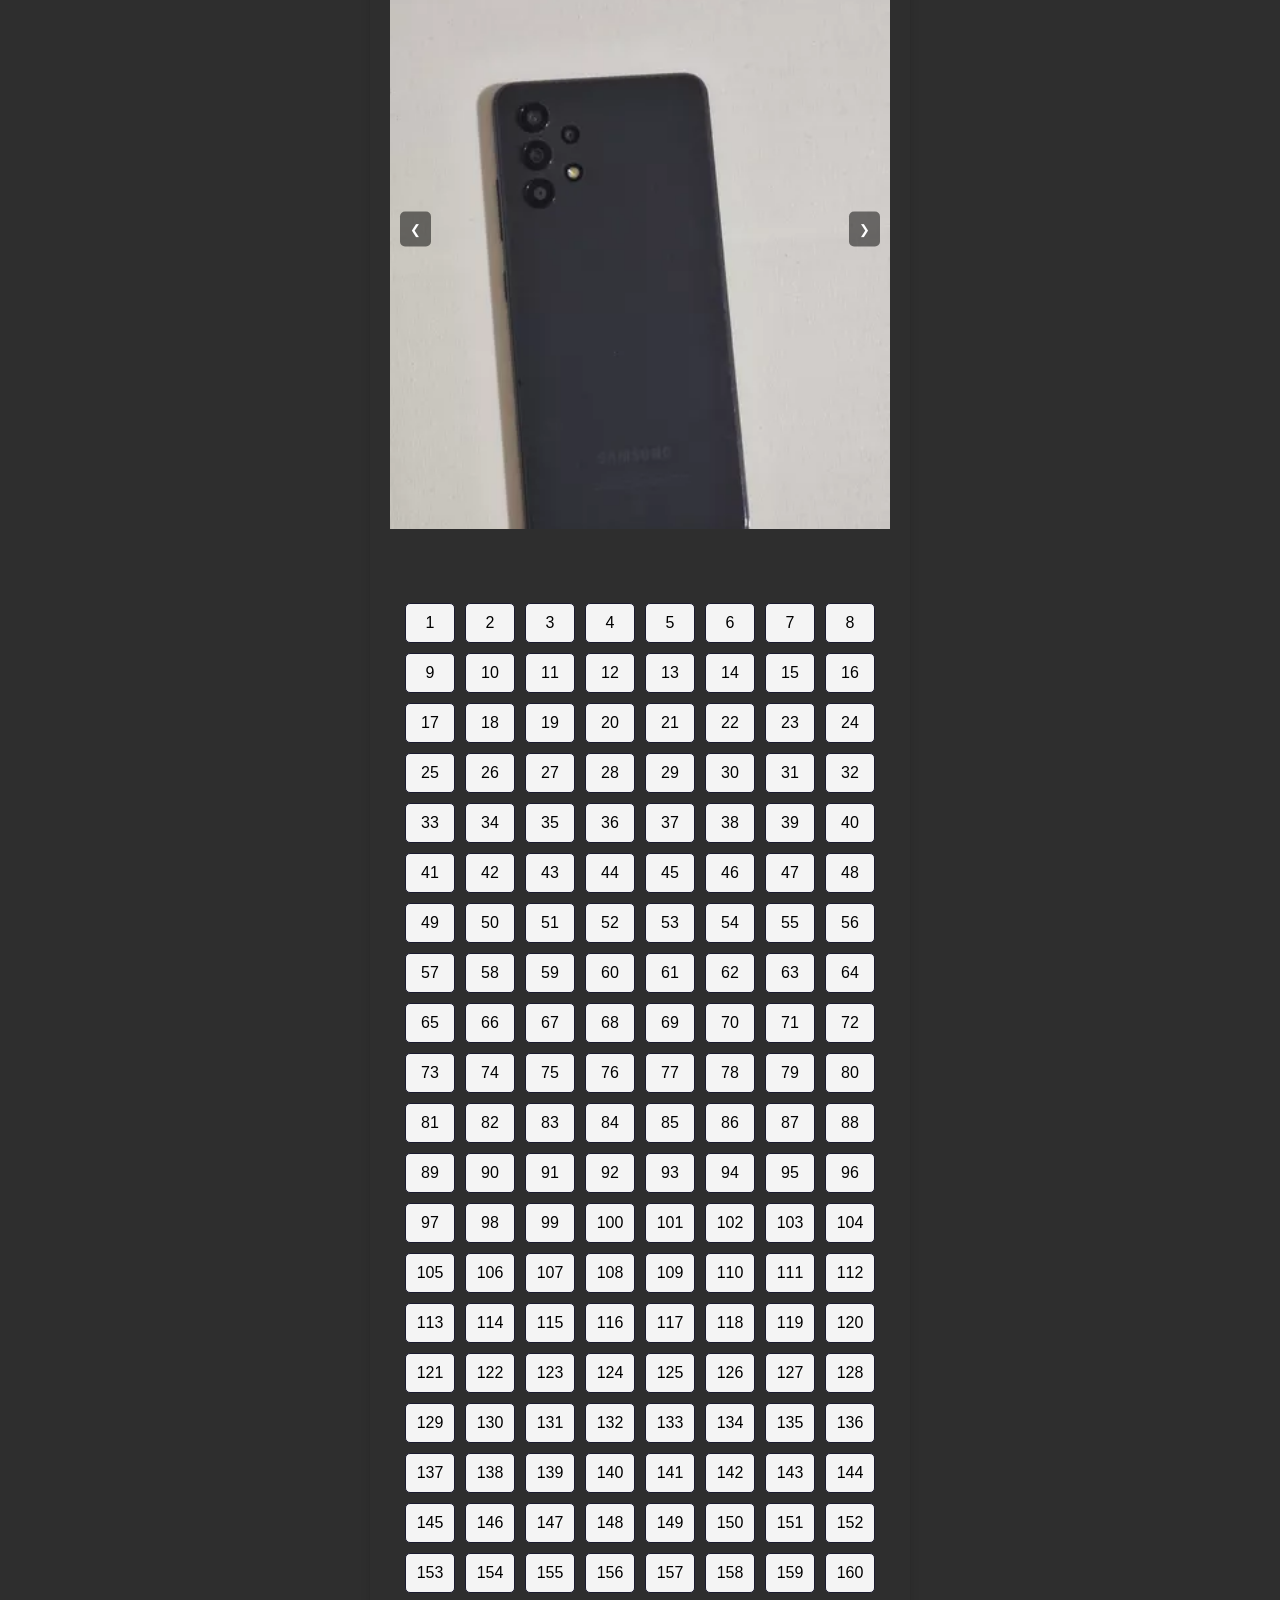
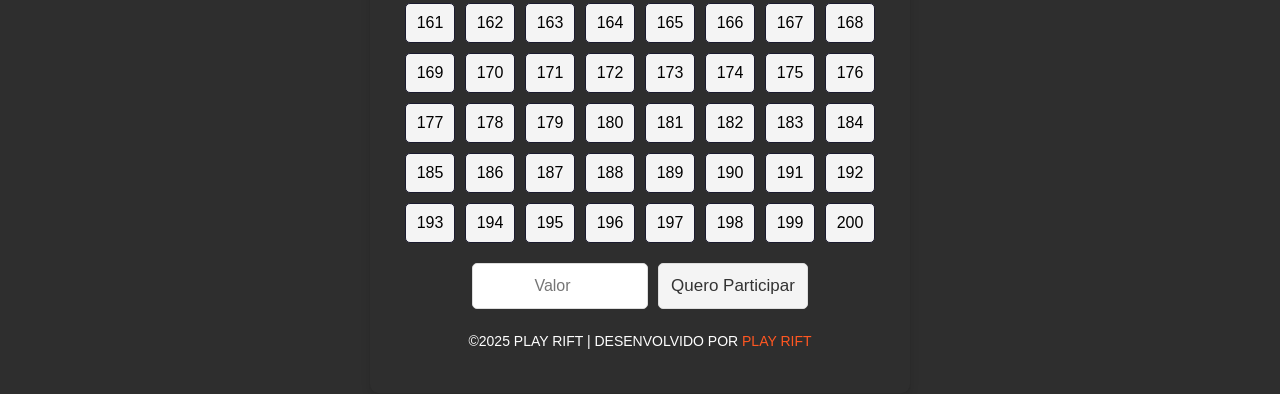
<file: smpagina.html>
<!DOCTYPE html>
<html lang="pt-br">
<head>
    <meta charset="UTF-8">
    <meta name="viewport" content="width=device-width, initial-scale=1.0">
    <link rel="stylesheet" href="smstyle.css">
    <title>Rifa</title>
</head>
<body>
    <div class="rifa-container">
        <!-- Carrossel de imagens -->
        <div class="rifa-header">
            <p>Smartphone Galaxy<span>ação 5,00</span></p>
            </div>
        <div class="carrossel-container">
            <div class="carrossel-imagens" id="carrossel-imagens">
                <img id="Imagem1"src="2sgprimera.png" alt="Imagem 1">
                <img src="3sgprimera.png" alt="Imagem 4">
                <img src="1sgprimera.png" alt="Imagem 5">
                <br>
        
        </div>
             
            <button class="carrossel-button prev" id="prevBtn">&#10094;</button>
            <button class="carrossel-button next" id="nextBtn">&#10095;</button>
        </div>
<br><br><br>
        <!-- Botões gerados dinamicamente -->
        <div class="botao-container" id="botao-container"></div>

        <!-- Valor para participar -->
        <div class="valor-container">
            <input type="number" placeholder="Valor" min="1" readonly>
            <button id="botaoParticipar">Quero Participar</button>
        </div>
        
      
        <footer>
            <p>©2025 PLAY RIFT | DESENVOLVIDO POR <a href="#">PLAY RIFT</a></p>
        </footer>
    </div>

    <script>
        let numerosSelecionados = [];
        const precoPorNumero = 5;
        const inputValor = document.querySelector('.valor-container input');
        const botaoParticipar = document.querySelector('#botaoParticipar');
        const containerBotoes = document.getElementById('botao-container');

        function criarBotoes() {
            for (let i = 1; i <= 200; i++) {
                let botao = document.createElement('button');
                botao.innerText = i;
                botao.addEventListener('click', () => selecionarNumero(i, botao));
                containerBotoes.appendChild(botao);
            }
        }

        function selecionarNumero(numero, botao) {
            if (numerosSelecionados.includes(numero)) {
                numerosSelecionados = numerosSelecionados.filter(n => n !== numero);
                botao.style.backgroundColor = '#fafafa';
                botao.style.color = 'black';
            } else if (numerosSelecionados.length < 10) {
                numerosSelecionados.push(numero);
                botao.style.backgroundColor = '#ff5722';
                botao.style.color = 'white';
            } else {
                alert("Você só pode escolher até 10 números!");
            }
            atualizarValor();
        }

        function atualizarValor() {
            inputValor.value = numerosSelecionados.length * precoPorNumero;
        }

        botaoParticipar.addEventListener('click', () => {
            if (numerosSelecionados.length === 0) {
                alert("Escolha pelo menos um número antes de participar!");
                return;
            }

            window.location.href = `smPagamento.html?quantidade=${numerosSelecionados.length}&valor=${inputValor.value}`;
        });

        // Carrossel de imagens
        let currentImageIndex = 0;
        const totalImages = document.querySelectorAll('.carrossel-imagens img').length;
        const carrosselImagens = document.getElementById('carrossel-imagens');

        document.getElementById('prevBtn').addEventListener('click', () => {
            currentImageIndex = (currentImageIndex > 0) ? currentImageIndex - 1 : totalImages - 1;
            atualizarCarrossel();
        });

        document.getElementById('nextBtn').addEventListener('click', () => {
            currentImageIndex = (currentImageIndex < totalImages - 1) ? currentImageIndex + 1 : 0;
            atualizarCarrossel();
        });

        function atualizarCarrossel() {
            carrosselImagens.style.transform = `translateX(-${currentImageIndex * 100}%)`;
        }

        window.onload = () => {
            criarBotoes();
            atualizarCarrossel();
        };
    </script>
</body>
</html>
</file>
<file: 1style.css>
body {
    background-color: #33333333;
    font-family: Arial, sans-serif;
    margin: 0;
    padding: 0;
    display: flex;
    justify-content: center;
    align-items: center;
    height: 220vh;
    background-color: #2e2e2e;
}

.rifa-container {
    display: flex;
    flex-direction: column;
    align-items: center;
    width: 90%;
    max-width: 500px;
    background-color: #33333333;
    box-shadow: 0 4px 8px rgba(0, 0, 0, 0.1);
    border-radius: 10px;
    padding: 20px;
    overflow: hidden;
    border: solid 1px rgba(0, 0, 0, 0.1);
    margin-top: -140px;
}

.carrossel-container {
    position: relative;
    width: 100%;
    height: 600px; /* Ajuste a altura conforme necessário */
    overflow: hidden;
    margin-bottom: 20px; /* Espaço entre o carrossel e a descrição */
}

.carrossel-imagens {
    display: flex;
    transition: transform 0.5s ease-in-out;
}

.carrossel-imagens img {
    width: 100%;
    height: 100%; /* Ajusta a imagem para preencher completamente o container */
    object-fit: cover; /* Faz a imagem preencher a área sem distorcer */
    flex-shrink: 0; /* Impede a imagem de encolher se necessário */
    border-radius: 12px;
}

.carrossel-button {
    position: absolute;
    top: 50%;
    transform: translateY(-50%);
    background-color: rgba(0, 0, 0, 0.5);
    color: white;
    border: none;
    padding: 10px;
    cursor: pointer;
    border-radius: 5px;
}

.carrossel-button.prev {
    left: 10px;
}

.carrossel-button.next {
    right: 10px;
}

.rifa-header {
    color:white;
    text-align: center;
    margin-top: 5px; /* Ajusta o espaço entre a imagem e a descrição */
    font-size: 18px; /* Ajuste o tamanho da fonte se necessário */
    font-weight: bold;
    width: 110%;
}

.botao-container {
    display: flex;
    flex-wrap: wrap;
    width: 100%;
    justify-content: center;
    gap: 10px;
}

.botao-container button {
    padding: 10px;
    font-size: 16px;
    background-color: #f4f4f4;
    border: 1px solid #1a1a2e;
    border-radius: 5px;
    cursor: pointer;
    width: 50px;
    text-align: center;
}

.botao-container button:hover {
    background-color: #ff5722;
}

.valor-container {
    margin-top: 20px;
    display: flex;
    justify-content: center;
}

.valor-container input {
    padding: 12px;
    font-size: 16px;
    width: 150px;
    margin-right: 10px;
    text-align: center;
    border: 1px solid #ddd;
    border-radius: 5px;
}

.valor-container button {
    padding: 12px;
    font-size: 17px;
    background-color: #f4f4f4;
    border: 1px solid #ddd;
    border-radius: 5px;
    cursor: pointer;
    width: 150px;
    color: #333;
}

.valor-container button:hover {
    background-color: #ff5722;
}

footer {
    text-align: center;
    color: white;
    padding: 10px;
    font-size: 14px;
}

footer a {
    color: #ff5722;
    text-decoration: none;
}
span{
  color: red;
  font-size: 12px;
}
</file>
<file: 3style.css>
body {
    background-color: #33333333;
    font-family: Arial, sans-serif;
    margin: 0;
    padding: 0;
    display: flex;
    justify-content: center;
    align-items: center;
    height: 220vh;
    background-color: #2e2e2e;
}

.rifa-container {
    display: flex;
    flex-direction: column;
    align-items: center;
    width: 90%;
    max-width: 500px;
    background-color: #33333333;
    box-shadow: 0 4px 8px rgba(0, 0, 0, 0.1);
    border-radius: 10px;
    padding: 20px;
    overflow: hidden;
    border: solid 1px rgba(0, 0, 0, 0.1);
    margin-top: -140px;
}

.carrossel-container {
    position: relative;
    width: 100%;
    height: 600px; /* Ajuste a altura conforme necessário */
    overflow: hidden;
    margin-bottom: 20px; /* Espaço entre o carrossel e a descrição */
}

.carrossel-imagens {
    display: flex;
    transition: transform 0.5s ease-in-out;
}

.carrossel-imagens img {
    width: 100%;
    height: 100%; /* Ajusta a imagem para preencher completamente o container */
    object-fit: cover; /* Faz a imagem preencher a área sem distorcer */
    flex-shrink: 0; /* Impede a imagem de encolher se necessário */
    border-radius: 12px;
}

.carrossel-button {
    position: absolute;
    top: 50%;
    transform: translateY(-50%);
    background-color: rgba(0, 0, 0, 0.5);
    color: white;
    border: none;
    padding: 10px;
    cursor: pointer;
    border-radius: 5px;
}

.carrossel-button.prev {
    left: 10px;
}

.carrossel-button.next {
    right: 10px;
}

.rifa-header {
    color:white;
    text-align: center;
    margin-top: 5px; /* Ajusta o espaço entre a imagem e a descrição */
    font-size: 18px; /* Ajuste o tamanho da fonte se necessário */
    font-weight: bold;
    width: 110%;
}

.botao-container {
    display: flex;
    flex-wrap: wrap;
    width: 100%;
    justify-content: center;
    gap: 10px;
}

.botao-container button {
    padding: 10px;
    font-size: 16px;
    background-color: #f4f4f4;
    border: 1px solid #1a1a2e;
    border-radius: 5px;
    cursor: pointer;
    width: 50px;
    text-align: center;
}

.botao-container button:hover {
    background-color: #ff5722;
}

.valor-container {
    margin-top: 20px;
    display: flex;
    justify-content: center;
}

.valor-container input {
    padding: 12px;
    font-size: 16px;
    width: 150px;
    margin-right: 10px;
    text-align: center;
    border: 1px solid #ddd;
    border-radius: 5px;
}

.valor-container button {
    padding: 12px;
    font-size: 17px;
    background-color: #f4f4f4;
    border: 1px solid #ddd;
    border-radius: 5px;
    cursor: pointer;
    width: 150px;
    color: #333;
}

.valor-container button:hover {
    background-color: #ff5722;
}

footer {
    text-align: center;
    color: white;
    padding: 10px;
    font-size: 14px;
}

footer a {
    color: #ff5722;
    text-decoration: none;
}
span{
  color: red;
  font-size: 12px;
}
</file>
<file: x1style.css>
body {
    background-color: #33333333;
    font-family: Arial, sans-serif;
    margin: 0;
    padding: 0;
    display: flex;
    justify-content: center;
    align-items: center;
    height: 220vh;
    background-color: #2e2e2e;
}

.rifa-container {
    display: flex;
    flex-direction: column;
    align-items: center;
    width: 90%;
    max-width: 500px;
    background-color: #33333333;
    box-shadow: 0 4px 8px rgba(0, 0, 0, 0.1);
    border-radius: 10px;
    padding: 20px;
    overflow: hidden;
    border: solid 1px rgba(0, 0, 0, 0.1);
    margin-top: -140px;
}

.carrossel-container {
    position: relative;
    width: 100%;
    height: 600px; /* Ajuste a altura conforme necessário */
    overflow: hidden;
    margin-bottom: 20px; /* Espaço entre o carrossel e a descrição */
}

.carrossel-imagens {
    display: flex;
    transition: transform 0.5s ease-in-out;
}

.carrossel-imagens img {
    width: 100%;
    height: 100%; /* Ajusta a imagem para preencher completamente o container */
    object-fit: cover; /* Faz a imagem preencher a área sem distorcer */
    flex-shrink: 0; /* Impede a imagem de encolher se necessário */
    border-radius: 12px;
}

.carrossel-button {
    position: absolute;
    top: 50%;
    transform: translateY(-50%);
    background-color: rgba(0, 0, 0, 0.5);
    color: white;
    border: none;
    padding: 10px;
    cursor: pointer;
    border-radius: 5px;
}

.carrossel-button.prev {
    left: 10px;
}

.carrossel-button.next {
    right: 10px;
}

.rifa-header {
    color:white;
    text-align: center;
    margin-top: 5px; /* Ajusta o espaço entre a imagem e a descrição */
    font-size: 18px; /* Ajuste o tamanho da fonte se necessário */
    font-weight: bold;
    width: 110%;
}

.botao-container {
    display: flex;
    flex-wrap: wrap;
    width: 100%;
    justify-content: center;
    gap: 10px;
}

.botao-container button {
    padding: 10px;
    font-size: 16px;
    background-color: #f4f4f4;
    border: 1px solid #1a1a2e;
    border-radius: 5px;
    cursor: pointer;
    width: 50px;
    text-align: center;
}

.botao-container button:hover {
    background-color: #ff5722;
}

.valor-container {
    margin-top: 20px;
    display: flex;
    justify-content: center;
}

.valor-container input {
    padding: 12px;
    font-size: 16px;
    width: 150px;
    margin-right: 10px;
    text-align: center;
    border: 1px solid #ddd;
    border-radius: 5px;
}

.valor-container button {
    padding: 12px;
    font-size: 17px;
    background-color: #f4f4f4;
    border: 1px solid #ddd;
    border-radius: 5px;
    cursor: pointer;
    width: 150px;
    color: #333;
}

.valor-container button:hover {
    background-color: #ff5722;
}

footer {
    text-align: center;
    color: white;
    padding: 10px;
    font-size: 14px;
}

footer a {
    color: #ff5722;
    text-decoration: none;
}
span{
  color: red;
  font-size: 12px;
}
</file>
<file: smstyle.css>
body {
    background-color: #f4f4f4;
    font-family: Arial, sans-serif;
    margin: 0;
    padding: 0;
    display: flex;
    justify-content: center;
    align-items: center;
    height: 220vh;
    background-color: #2e2e2e;
}

.rifa-container {
    display: flex;
    flex-direction: column;
    align-items: center;
    width: 90%;
    max-width: 500px;
    background-color: #33333333;
    box-shadow: 0 4px 8px rgba(0, 0, 0, 0.1);
    border-radius: 10px;
    padding: 20px;
    overflow: hidden;
    border: solid 1px rgba(0, 0, 0, 0.1);
    margin-top: -140px;
}

.carrossel-container {
    position: relative;
    width: 100%;
    height: 600px; /* Ajuste a altura conforme necessário */
    overflow: hidden;
    margin-bottom: 20px; /* Espaço entre o carrossel e a descrição */
}

.carrossel-imagens {
    display: flex;
    transition: transform 0.5s ease-in-out;
}

.carrossel-imagens img {
    width: 100%;
    height: 100%; /* Ajusta a imagem para preencher completamente o container */
    object-fit: cover; /* Faz a imagem preencher a área sem distorcer */
    flex-shrink: 0; /* Impede a imagem de encolher se necessário */
    border-radius: 12px;
}

.carrossel-button {
    position: absolute;
    top: 50%;
    transform: translateY(-50%);
    background-color: rgba(0, 0, 0, 0.5);
    color: white;
    border: none;
    padding: 10px;
    cursor: pointer;
    border-radius: 5px;
}

.carrossel-button.prev {
    left: 10px;
}

.carrossel-button.next {
    right: 10px;
}

.rifa-header {
    color:white;
    text-align: center;
    margin-top: 5px; /* Ajusta o espaço entre a imagem e a descrição */
    font-size: 18px; /* Ajuste o tamanho da fonte se necessário */
    font-weight: bold;
    width: 110%;
}

.botao-container {
    display: flex;
    flex-wrap: wrap;
    width: 100%;
    justify-content: center;
    gap: 10px;
}

.botao-container button {
    padding: 10px;
    font-size: 16px;
    background-color: #f4f4f4;
    border: 1px solid #1a1a2e;
    border-radius: 5px;
    cursor: pointer;
    width: 50px;
    text-align: center;
}

.botao-container button:hover {
    background-color: #ff5722;
}

.valor-container {
    margin-top: 20px;
    display: flex;
    justify-content: center;
}

.valor-container input {
    padding: 12px;
    font-size: 16px;
    width: 150px;
    margin-right: 10px;
    text-align: center;
    border: 1px solid #ddd;
    border-radius: 5px;
}

.valor-container button {
    padding: 12px;
    font-size: 17px;
    background-color: #f4f4f4;
    border: 1px solid #ddd;
    border-radius: 5px;
    cursor: pointer;
    width: 150px;
    color: #333;
}

.valor-container button:hover {
    background-color: #ff5722;
}

footer {
    text-align: center;
    color: white;
    padding: 10px;
    font-size: 14px;
}

footer a {
    color: #ff5722;
    text-decoration: none;
}
span{
  color: red;
  font-size: 12px;
}
</file>
